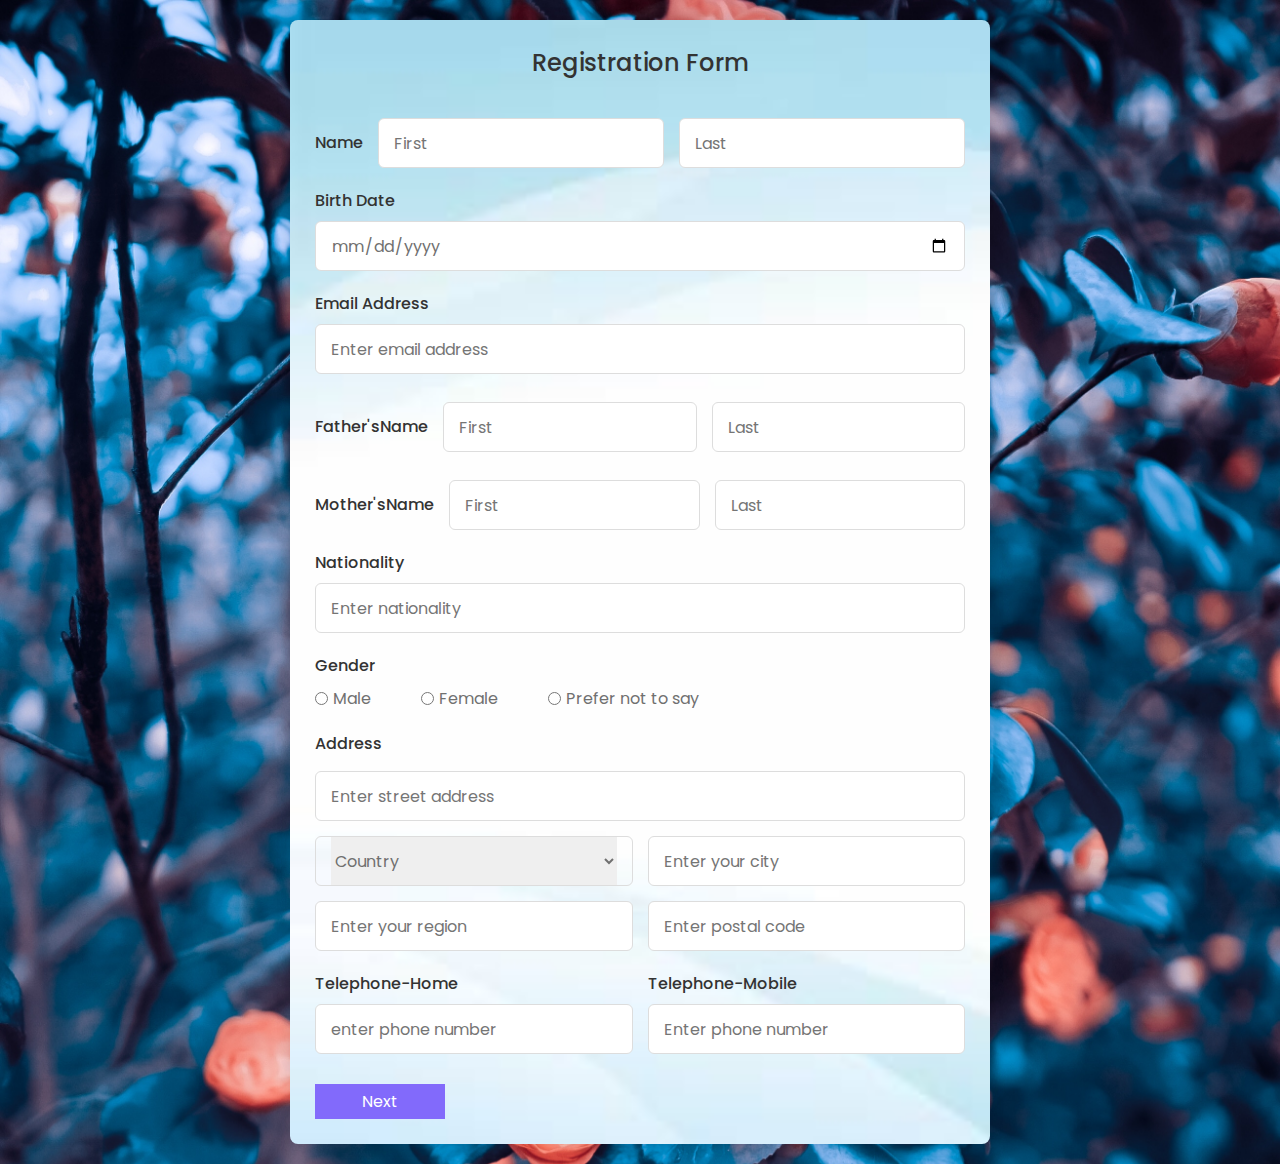
<file: MultiPage Project/index.html>
<!DOCTYPE html>
<html lang="en">

<head>
    <meta charset="UTF-8" />
    <meta name="viewport" content="width=device-width, initial-scale=1.0" />
    <meta http-equiv="X-UA-Compatible" content="ie=edge" />
    <title>Registration Form </title>
    <link rel="stylesheet" href="style.css" />
</head>

<body>
    <section class="container">

        <header>Registration Form</header>
        <form action="form1.html" name="myForm" class="form" onsubmit="return saveData()">
            <div class="input-box">
                <div id="name" class="column">
                    <label for="name1">Name</label>
                    <input name="name" type="text" placeholder="First" id="name1" required />
                    <input name="name" type="text" placeholder="Last" class="contain" id="name2" required />

                </div>


            </div>
            <div class="input-box">
                <label for="birthday">Birth Date</label>
                <input type="date" placeholder="Enter birth date" id="birthday" required />
            </div>
            <div class="input-box">
                <label for="email">Email Address</label>
                <input type="text" placeholder="Enter email address" name="emaill" id="email" required /><b><span class="formerror"></span></b>
            </div>
            <div class="input-box">
                <div id="namee1" class="column">
                    <label for="name2">Father'sName</label>
                    <input type="text" placeholder="First" class="name2" id="fname" name="name2">
                    <input type="text" placeholder="Last" class="name2" name="name2">

                </div>



            </div>
            <div class="input-box">
                <div id="namee2" class="column">
                    <label for="name3">Mother'sName</label>
                    <input type="text" placeholder="First" class="name3" id="mname" name="name3">
                    <input type="text" placeholder="Last" class="name3" name="name3">

                </div>

            </div>
            <div class="input-box">
                <label for="citizen">Nationality</label>
                <input type="text" id="citizen" placeholder="Enter nationality" required />
            </div>







            <div class="gender-box" id="gender-1">
                <h3>Gender</h3>
                <div class="gender-option">
                    <div class="gender">
                        <input type="radio" class="gen" name="gender" value="male" />
                        <label for="check-male">Male</label>
                    </div>
                    <div class="gender">
                        <input type="radio" class="gen" name="gender" value="female" />
                        <label for="check-female">Female</label>
                    </div>
                    <div class="gender">
                        <input type="radio" class="gen" name="gender" value="other" />
                        <label for="check-other">Prefer not to say</label>
                    </div>
                </div>
            </div>
            <div class="input-box address">
                <label for="address">Address</label>
                <input type="text" placeholder="Enter street address" id="address" required />
                <div class="column">
                    <div class="select-box">
                        <select id="country">
                <option hidden>Country</option>
                <option>Afghanistan</option>
                <option>Argentina</option>
                <option>Albania</option>
                <option>Algeria</option>
                <option>Amsterdam</option>
                <option>Bhutan</option>
                <option>Brazil</option>
                <option>Canada</option>
                <option>Croatia</option>
                <option>Dubai</option>
                <option>England</option>
                <option>France</option>
                <option>Germany</option>
                <option>India</option>
                <option>Italy</option>
                <option>Morocco</option> 
                <option>Philippines</option>   
                <option>Portugal</option>
                <option>Poland</option>
                <option>Spain</option>
                <option>Thailand</option> 
                <option>US</option>
                <option>UK</option> 
                <option>Qatar</option>
                
              </select>
                    </div>
                    <input type="text" placeholder="Enter your city" id="city" required />
                </div>
                <div class="column">
                    <input type="text" placeholder="Enter your region" id="region" required />
                    <input type="number" placeholder="Enter postal code" id="code" required />
                </div>
            </div>
            <div class="column">
                <div class="input-box">
                    <label for="number">Telephone-Home</label>
                    <input type="tel" id="number" class="phone-no" placeholder="enter phone number" required />
                </div>
                <div class="input-box">
                    <label for="number2">Telephone-Mobile</label>
                    <input type="tel" id="number2" placeholder="Enter phone number" required />
                </div>

            </div>

            <button type="submit" id="nextBtn">Next</button>
        </form>
    </section>



    <script src="script.js"></script>


</body>

</html>
</file>
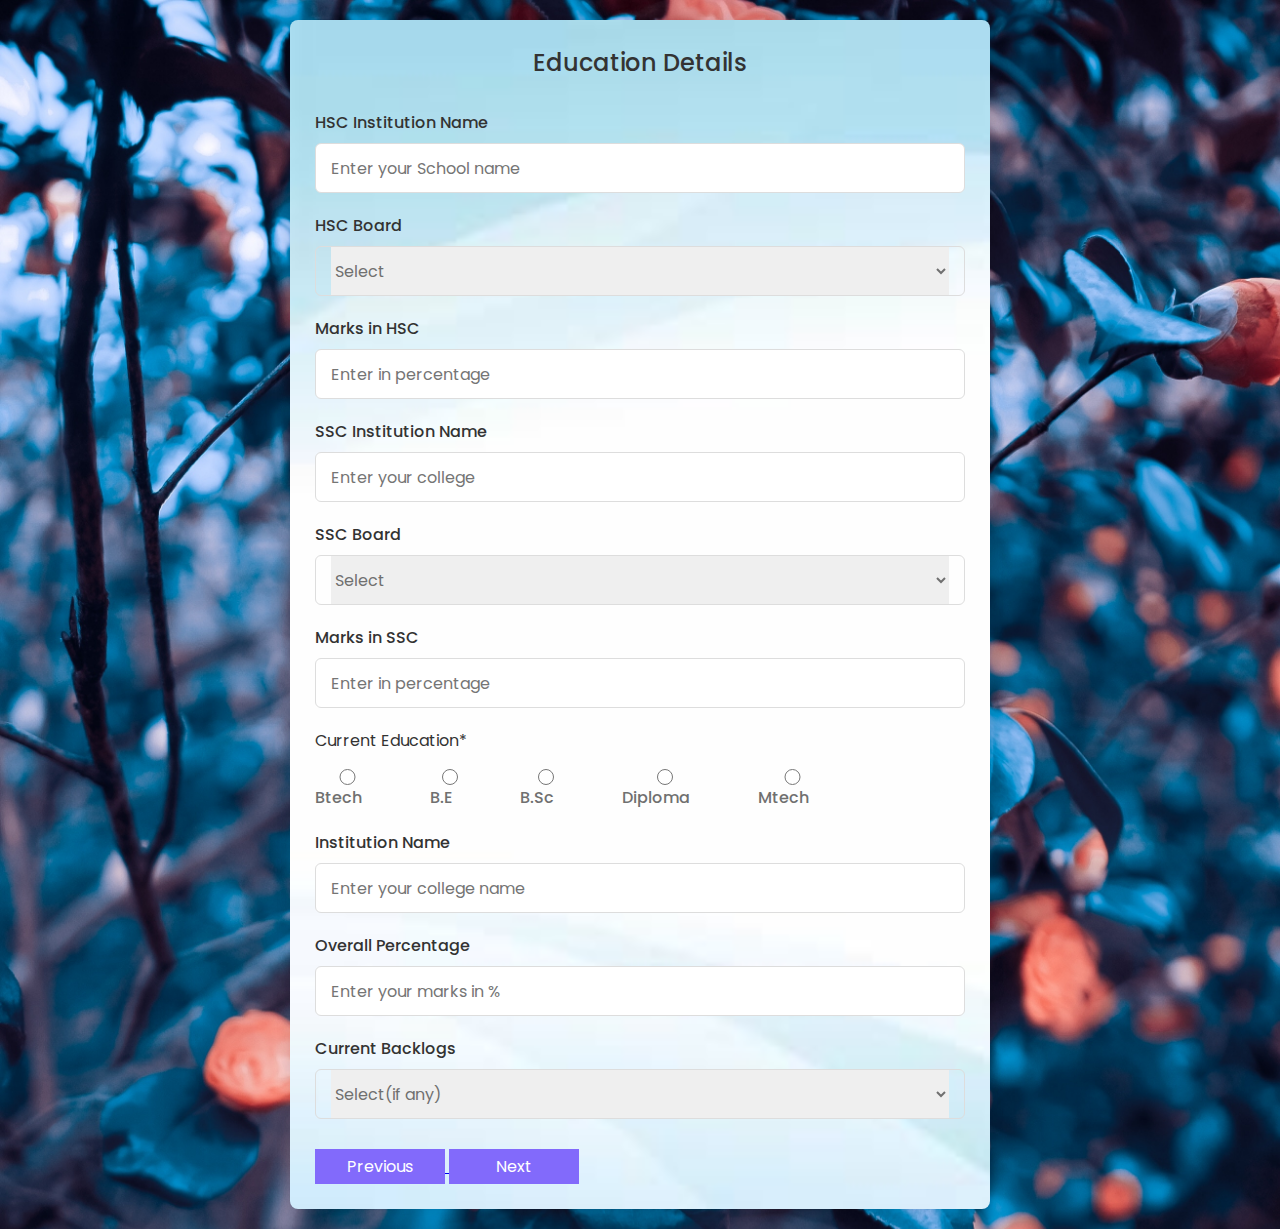
<file: MultiPage Project/form1.html>
<!DOCTYPE html>
<html lang="en">

<head>
    <meta charset="UTF-8" />
    <meta name="viewport" content="width=device-width, initial-scale=1.0" />
    <meta http-equiv="X-UA-Compatible" content="ie=edge" />
    <title>Education Details </title>

    <link rel="stylesheet" href="form1.css" />
</head>

<body>
    <section class="container">
        <header>Education Details</header>
        <form action="form2.html" class="form" onsubmit="return saveData()">
            <div class="input-box">
                <label>HSC Institution Name</label><br>
                <input type="text" placeholder="Enter your School name" class="incol" required id="school">

                <div class="input-box">
                    <label for="board">HSC Board</label><br>
                    <div class="select-box">
                        <select id="boardd">
                        <option hidden>Select</option>
                      <option  value="cbsc">CBSE</option>
                      <option value="icsc">ICSE</option>
                      <option value="stateboard">Stateboard</option>
                      <option value="other">Other</option>
                      </select>

                    </div>



                    <div class="input-box">
                        <label>Marks in HSC</label><br>
                        <input type="percent" id="marks" placeholder="Enter in percentage" name="marks">


                    </div>
                    <div class="input-box">
                        <label>SSC Institution Name</label><br>
                        <input type="text" id="iname" placeholder="Enter your college" required name="ssc">



                        <div class="input-box">
                            <label for="board">SSC Board</label><br>
                            <div class="select-box">
                                <select id="boarddd" name="board">
                              <option hidden>Select</option>
                              <option value="cbsc">CBSE</option>
                              <option value="icsc">ICSE</option>
                              <option value="stateboard">Stateboard</option>
                              <option value="other">Other</option>
                            </select>
                            </div>

                            <div class="input-box">
                                <label>Marks in SSC</label><br>
                                <input type="percent" id="markks" placeholder="Enter in percentage" name="marks">
                            </div>




                        </div>


                        <div class="gender-box">
                            <h3>Current Education*</h3>
                            <div class="gender-option">
                                <div class="gender">
                                    <input type="radio" id="current1" name="gender" value="Btech" />
                                    <label for="current1">Btech</label>
                                </div>
                                <div class="gender">
                                    <input type="radio" id="current2" name="gender" value="B.E" />
                                    <label for="current1">B.E</label>
                                </div>
                                <div class="gender">
                                    <input type="radio" id="current3" name="gender" value="B.Sc" />
                                    <label for="current3">B.Sc</label>
                                </div>
                                <div class="gender">
                                    <input type="radio" id="current4" name="gender" value="Diploma" />
                                    <label for="current4">Diploma</label>
                                </div>
                                <div class="gender">
                                    <input type="radio" id="current5" name="gender" value="Mtech" />
                                    <label for="current5">Mtech</label>
                                </div>

                            </div>
                        </div>
                        <div class="input-box">
                            <label>Institution Name</label>
                            <input type="text" id="insn" placeholder="Enter your college name">
                        </div>


                    </div>

                </div>
                <div class="input-box">
                    <label for="percent">Overall Percentage</label><br>
                    <input type="percent" id="percent" name="percent" placeholder="Enter your marks in % ">
                </div>
            </div>
            <div class="input-box">
                <label>Current Backlogs</label>
                <div class="select-box">
                    <select id="backlog">
    <option hidden>Select(if any)</option>
  <option value="0">0(No Backlog)</option>
  <option value="1">1</option>
  <option value="2">2</option>
  <option value="3">3</option>
  <option value="4">4</option>
  <option value="5">5</option>
  </select>

                </div>

            </div>
            <a href="index.html">
                <button type="button" id="prevBtn" onclick="nextPrev(-1)">Previous</button>
            </a>

            <button type="submit" id="nextBtn">Next</button>





        </form>
    </section>
    <script src="scr.js"></script>
</body>

</html>
</file>
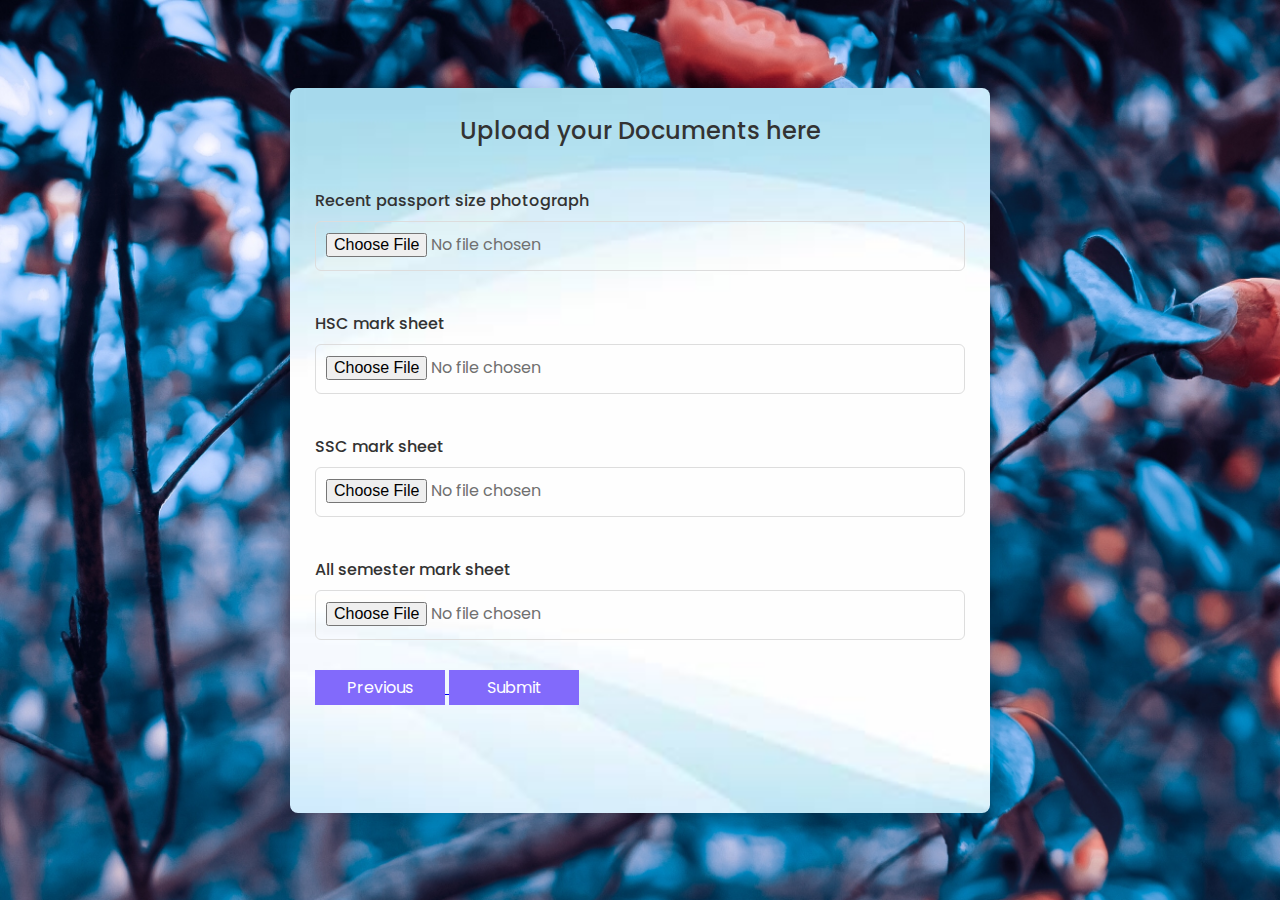
<file: MultiPage Project/form2.html>
<!DOCTYPE html>
<html lang="en">

<head>
    <meta charset="UTF-8" />
    <meta name="viewport" content="width=device-width, initial-scale=1.0" />
    <meta http-equiv="X-UA-Compatible" content="ie=edge" />
    <title>Documents </title>

    <link rel="stylesheet" href="form2.css" />
</head>

<body>
    <section class="container">
        <header>Upload your Documents here</header>
        <form action="#" class="form" >
            <div class="input-box">
                <label for="image">Recent passport size photograph </label>
                <input type="file" id="image"  accept="" onchange="return fileValidation_i()">

                <div class="input-box">
                    <label for="marksheet">HSC mark sheet</label>

                    <input type="file" id="masheet"  onchange="return fileValidation_h()">

                </div>
                <div class="input-box">
                    <label for="marksheet1">SSC mark sheet</label>

                    <input type="file" id="marksheet1" onchange="return fileValidation_s()">


                    <div class="input-box">
                        <label for="marksheet3">All semester mark sheet</label>
                        <input type="file" id="marksheet3" onchange="return fileValidation_o() ">

                    </div>




                </div>
                <a href="form1.html">
                    <button type="button" id="prevBtn" onclick="nextPrev(-1)">Previous</button>

                </a>

                <a href="thnku.html"><button type="button" id="nextBtn"> Submit</button></a>

            </div>
        </form>
    </section>

    
    <script src="scrr.js" ></script>
    
    

</body>

</html>
</file>
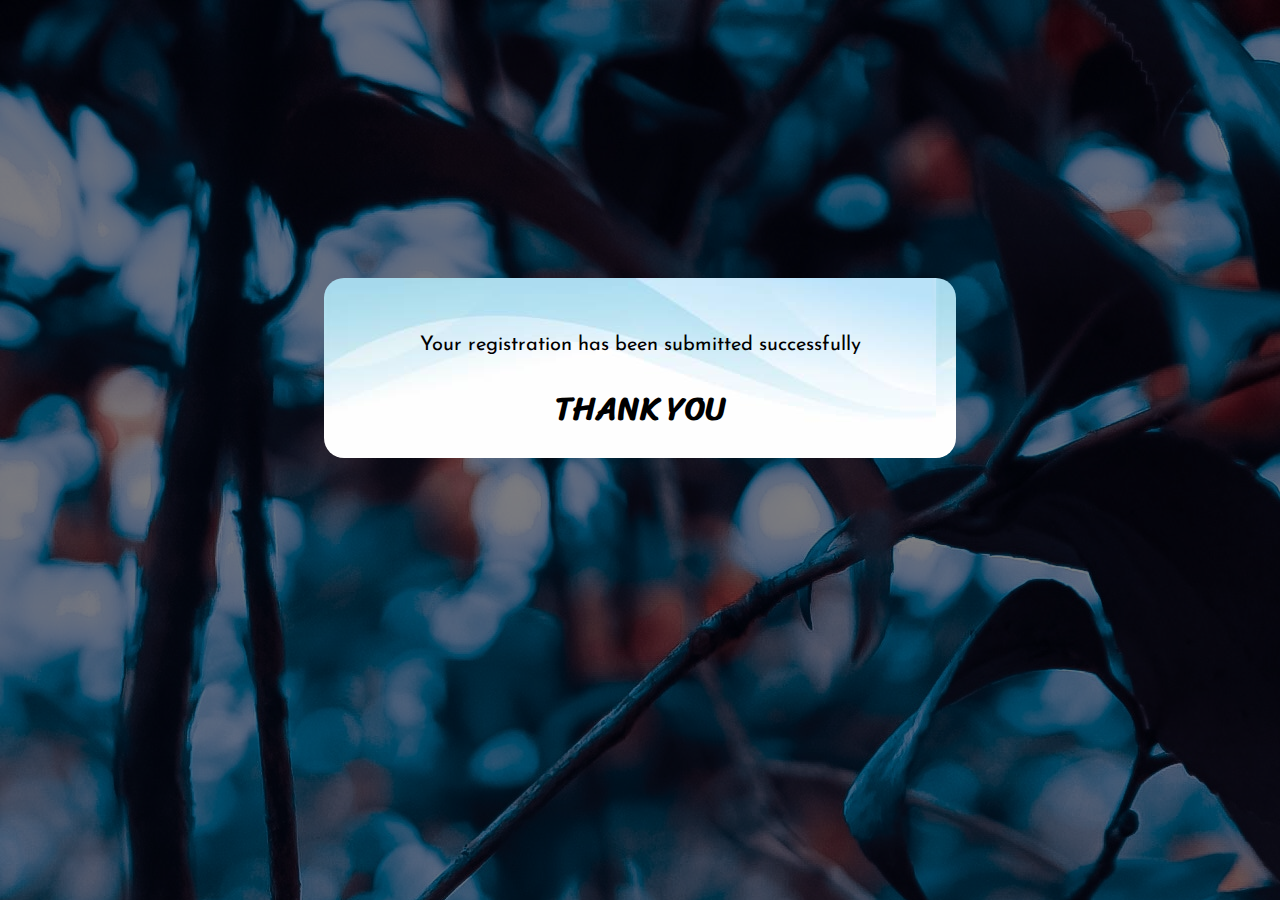
<file: MultiPage Project/thnku.html>
<!DOCTYPE html>
<html lang="en">
<head>
    <meta charset="UTF-8">
    <meta http-equiv="X-UA-Compatible" content="IE=edge">
    <meta name="viewport" content="width=device-width, initial-scale=1.0">
    <title>Document</title>
    <link rel="stylesheet" href="thn.css">
</head>
<body>
    <div class="container">
        <h1>THANK YOU</h1>
        <p>Your registration has been submitted successfully</p>
    </div>
</body>
</html>
</file>
<file: MultiPage Project/style.css>
@import url("https://fonts.googleapis.com/css2?family=Poppins:wght@200;300;400;500;600;700&display=swap");
* {
    margin: 0;
    padding: 0;
    box-sizing: border-box;
    font-family: "Poppins", sans-serif;
}

body {
    min-height: 100vh;
    display: flex;
    align-items: center;
    justify-content: center;
    padding: 20px;
    background-image: url("image.jpeg");
    background-repeat: no-repeat;
    background-size: cover;
}

.container {
    position: relative;
    max-width: 700px;
    width: 100%;
    background-image: url("imagee.jpg");
    background-repeat: no-repeat;
    background-size: cover;
    padding: 25px;
    border-radius: 8px;
    box-shadow: 0 0 15px rgba(0, 0, 0, 0.1);
}

.container header {
    font-size: 1.5rem;
    color: #333;
    font-weight: 500;
    text-align: center;
}

.container .form {
    margin-top: 30px;
}

.form .input-box {
    width: 100%;
    margin-top: 20px;
}

.input-box label {
    padding-top: 20px;
    color: #333;
    font-weight: 500;
}

.form :where(.input-box input,
.select-box) {
    position: relative;
    height: 50px;
    width: 100%;
    outline: none;
    font-size: 1rem;
    color: #707070;
    margin-top: 8px;
    border: 1px solid #ddd;
    border-radius: 6px;
    padding: 0 15px;
}

.input-box input:focus {
    box-shadow: 0 1px 0 rgba(0, 0, 0, 0.1);
}

.form .column {
    display: flex;
    column-gap: 15px;
}

.form .gender-box {
    margin-top: 20px;
}

.gender-box h3 {
    color: #333;
    font-size: 1rem;
    font-weight: 500;
    margin-bottom: 8px;
}

.form :where(.gender-option,
.gender) {
    display: flex;
    align-items: center;
    column-gap: 50px;
    flex-wrap: wrap;
}

.form .gender {
    column-gap: 5px;
}

.gender input {
    accent-color: rgb(130, 106, 251);
}

.form :where(.gender input,
.gender label) {
    cursor: pointer;
}

.gender label {
    color: #707070;
}

.address :where(input,
.select-box) {
    margin-top: 15px;
}

.select-box select {
    height: 100%;
    width: 100%;
    outline: none;
    border: none;
    color: #707070;
    font-size: 1rem;
}

.form button {
    height: 35px;
    width: 20%;
    color: #fff;
    font-size: 1rem;
    font-weight: 400;
    margin-top: 30px;
    border: none;
    cursor: pointer;
    transition: all 0.2s ease;
    background: rgb(130, 106, 251);
}

.form button:hover {
    background: rgb(88, 56, 250);
}


/*Responsive*/

@media screen and (max-width: 500px) {
    .form .column {
        flex-wrap: wrap;
    }
    .form :where(.gender-option,
    .gender) {
        row-gap: 15px;
    }
}
</file>
<file: MultiPage Project/form1.css>
@import url("https://fonts.googleapis.com/css2?family=Poppins:wght@200;300;400;500;600;700&display=swap");
* {
    margin: 0;
    padding: 0;
    box-sizing: border-box;
    font-family: "Poppins", sans-serif;
}

body {
    min-height: 100vh;
    display: flex;
    align-items: center;
    justify-content: center;
    padding: 20px;
    background-image: url("image.jpeg");
    background-repeat: no-repeat;
    background-size: cover;
}

.container {
    position: relative;
    max-width: 700px;
    width: 100%;
    background-image: url("imagee.jpg");
    background-repeat: no-repeat;
    background-size: cover;
    padding: 25px;
    border-radius: 8px;
    box-shadow: 0 0 15px rgba(0, 0, 0, 0.1);
}

.container header {
    font-size: 1.5rem;
    color: #333;
    font-weight: 500;
    text-align: center;
}

.container .form {
    margin-top: 30px;
}

.form .input-box {
    width: 100%;
    margin-top: 20px;
}

.input-box label {
    color: #333;
    font-weight: 500;
}

.form :where(.input-box input,
.select-box) {
    position: relative;
    height: 50px;
    width: 100%;
    outline: none;
    font-size: 1rem;
    color: #707070;
    margin-top: 8px;
    border: 1px solid #ddd;
    border-radius: 6px;
    padding: 0 15px;
}

.input-box input:focus {
    box-shadow: 0 1px 0 rgba(0, 0, 0, 0.1);
}

.form .column {
    display: flex;
    column-gap: 15px;
}

.form .gender-box {
    margin-top: 20px;
}

.gender-box h3 {
    color: #333;
    font-size: 1rem;
    font-weight: 400;
    margin-bottom: 8px;
}

.form :where(.gender-option,
.gender) {
    display: flex;
    align-items: center;
    column-gap: 50px;
    flex-wrap: wrap;
}

.form .gender {
    column-gap: 5px;
}

.gender input {
    accent-color: rgb(130, 106, 251);
    border: 0px;
    width: 100%;
    height: 1em;
}

.form :where(.gender input,
.gender label) {
    cursor: pointer;
}

.gender label {
    color: #707070;
}

.address :where(input,
.select-box) {
    margin-top: 15px;
}

.select-box select {
    height: 100%;
    width: 100%;
    outline: none;
    border: none;
    color: #707070;
    font-size: 1rem;
}

.form button {
    height: 35px;
    width: 20%;
    color: #fff;
    font-size: 1rem;
    font-weight: 400;
    margin-top: 30px;
    border: none;
    cursor: pointer;
    transition: all 0.2s ease;
    background: rgb(130, 106, 251);
}

.form button:hover {
    background: rgb(88, 56, 250);
}


/*Responsive*/

@media screen and (max-width: 500px) {
    .form .column {
        flex-wrap: wrap;
    }
    .form :where(.gender-option,
    .gender) {
        row-gap: 15px;
    }
}
</file>
<file: MultiPage Project/form2.css>
@import url("https://fonts.googleapis.com/css2?family=Poppins:wght@200;300;400;500;600;700&display=swap");
* {
    margin: 0;
    padding: 0;
    box-sizing: border-box;
    font-family: "Poppins", sans-serif;
}

body {
    min-height: 100vh;
    display: flex;
    align-items: center;
    justify-content: center;
    padding: 20px;
    background-image: url("image.jpeg");
    background-repeat: no-repeat;
    background-size: cover;
}

.container {
    position: relative;
    max-width: 700px;
    width: 100%;
    background-image: url("imagee.jpg");
    background-repeat: no-repeat;
    background-size: cover;
    padding: 25px;
    border-radius: 8px;
    box-shadow: 0 0 15px rgba(0, 0, 0, 0.1);
}

.container header {
    font-size: 1.5rem;
    color: #333;
    font-weight: 500;
    text-align: center;
}

.container .form {
    min-height: 600px;
    margin-top: 30px;
}

.form .input-box {
    width: 100%;
    margin-top: 40px;
}

.input-box label {
    color: #333;
    font-weight: 500;
}

.form .input-box input {
    position: relative;
    height: 50px;
    width: 100%;
    outline: none;
    font-size: 1rem;
    color: #707070;
    margin-top: 8px;
    border: 1px solid #ddd;
    border-radius: 6px;
    padding-top: 10px;
    padding-left: 10px;
}

.input-box input:focus {
    box-shadow: 0 1px 0 rgba(0, 0, 0, 0.1);
}

.form button {
    height: 35px;
    width: 20%;
    color: #fff;
    font-size: 1rem;
    font-weight: 400;
    margin-top: 30px;
    border: none;
    cursor: pointer;
    transition: all 0.2s ease;
    background: rgb(130, 106, 251);
}

.form button:hover {
    background: rgb(88, 56, 250);
}


/*Responsive*/

@media screen and (max-width: 500px) {
    .form .column {
        flex-wrap: wrap;
    }
    .form :where(.gender-option,
    .gender) {
        row-gap: 15px;
    }
}
</file>
<file: MultiPage Project/thn.css>
@import url('https://fonts.googleapis.com/css2?family=Caveat:wght@700&family=Cormorant+Garamond:ital,wght@1,300&family=Josefin+Sans:ital@1&family=Permanent+Marker&family=Sriracha&display=swap');
body {
    display: flex;
    align-items: center;
    justify-content: center;
    padding-top: 30vh;
    background: linear-gradient(to top, rgba(0, 0, 0, 0.5)50%, rgba(0, 0, 0, 0.5)50%), url(image.jpeg);
}

.container {
    /* border: 2px solid black; */
    display: flex;
    justify-content: center;
    align-items: end;
    /* top: 20vh; */
    width: 50%;
    height: 20vh;
    border-radius: 20px;
    background-image: url(imagee.jpg);
}

p {
    position: absolute;
    top: 35vh;
    font-size: 20px;
    font-family: 'Josefin Sans', sans-serif;
}

h1 {
    font-family: 'Sriracha', cursive;
}

@media screen and (max-width: 500px) {
    .form .container {
        flex-wrap: wrap;
    }
}
</file>
